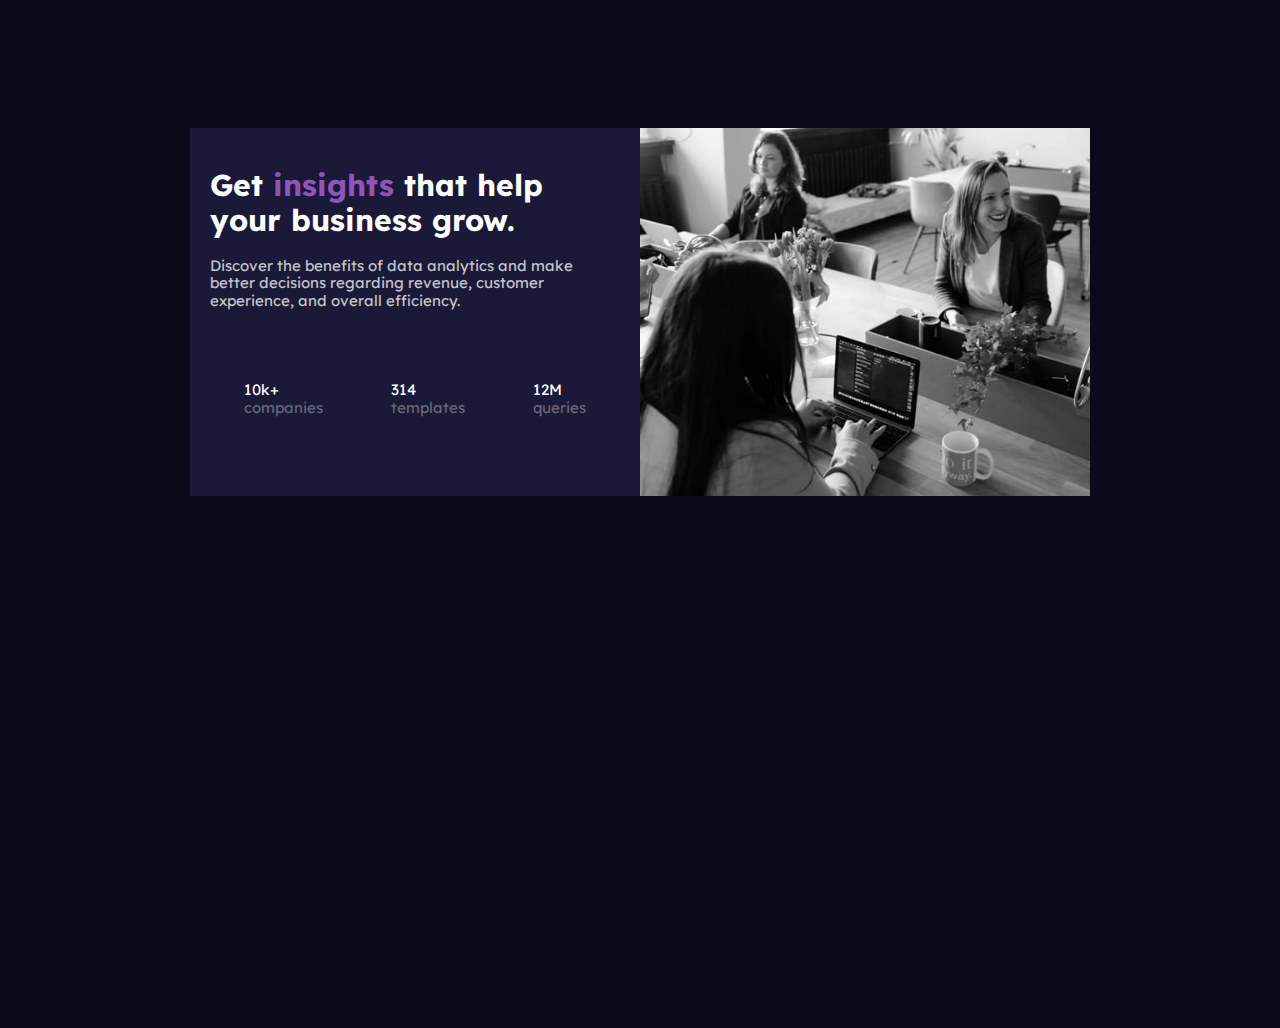
<file: 2.-Card-Negocios/index.html>
<!DOCTYPE html>
<html lang="en">
<head>
  <meta charset="UTF-8">
  <meta name="viewport" content="width=device-width, initial-scale=1.0"> <!-- displays site properly based on user's device -->

  <link rel="icon" type="image/png" sizes="32x32" href="./images/favicon-32x32.png">
  <link rel="stylesheet" href="css/normalize.css">
  <link rel="stylesheet" href="css/estilos.css">
  
  <title>Frontend Mentor | Carta Negocios</title>
 
</head>
<body>

  <div class="contenedor">
    <div class="informacion">
      <h1 class="titulo">Get <span> insights</span> that help your business grow.</h1>
      <div class="descripcion"> Discover the benefits of data analytics and make better decisions regarding revenue, customer 
        experience, and overall efficiency.
      </div>
      <div class="datos">
        <p>10k+ <span>companies</span></p>
        <p>314 <span>templates</span></p>
        <p>12M  <span>queries</span></p>
      </div>
    </div>
    <div class="portada"></div>
  </div>
  
</body>
</html>
</file>
<file: 2.-Card-Negocios/css/estilos.css>
/* fuentes  */
@import url('https://fonts.googleapis.com/css2?family=Inter&family=Lexend+Deca:wght@400;700&display=swap');
/* font-family: 'Inter', sans-serif;
font-family: 'Lexend Deca', sans-serif; */

body
{
    width: 100vh;
    height: 100vh;
    background-color:  hsl(233, 47%, 7%);
    color:#ffff;
    font-family: 'Lexend Deca', sans-serif;
    font-weight: 400;
    font-size: 15px;
    margin: 0 auto;
    margin-top: 10%;
    overflow-x:scroll;

    overflow-y:hidden;
    
    
}

.contenedor
{
    display: grid;
    grid-template-columns:repeat(2,1fr);
    grid-template-rows: 1fr;
    background-color: hsl(244, 38%, 16%);
    
}

.informacion
{
    display: grid;
    grid-template-rows: repeat(3,1fr);
    padding: 20px;
}
.informacion .descripcion
{
    color: hsla(0, 0%, 100%, 0.75);
}
.portada
{
    background-image: url(../images/image-header-desktop.jpg);
    background-size: cover;
    background-position: center;
    background-repeat: no-repeat;
}

.datos
{
    display: flex;
    justify-content: space-around;
}
.datos p
{
    display:flex;
    flex-direction: column;
    
}

.datos p span
{
    color: hsla(0, 0%, 100%, 0.342);
}

.titulo span
{
    color: rgb(142 85 189);
    
}
</file>
